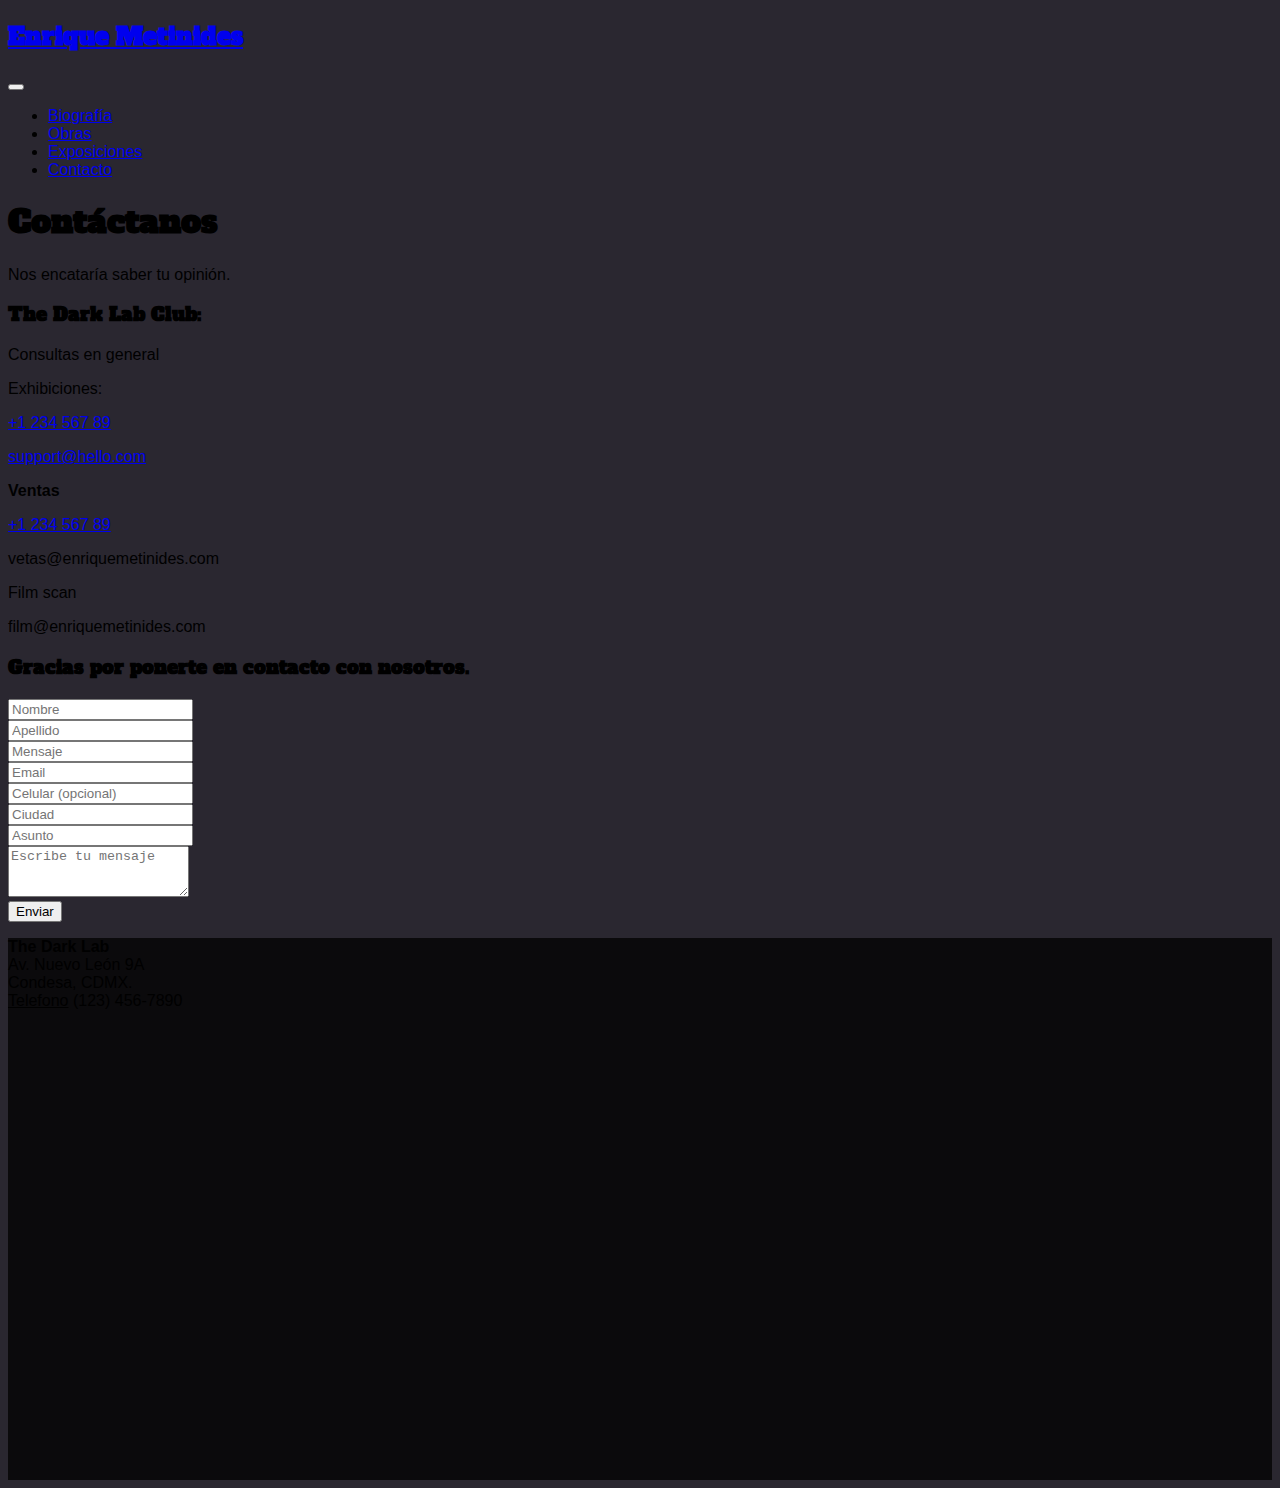
<file: Enrique Metinides/contacto.html>
<!doctype html>
<html lang="es">
  <head>
    <meta charset="utf-8">
    <meta name="viewport" content="width=device-width, initial-scale=1">
    <meta name="autor" content="Samantha Alvarado">
    <meta name="description" content="Enrique Metinides Fotografo">
    <meta name="keywords" content="Fotografo, nota roja, mexicano, metinides, enrique">
    <title>Enrique Metinides</title>
    <link href="https://cdn.jsdelivr.net/npm/bootstrap@5.3.0-alpha3/dist/css/bootstrap.min.css" rel="stylesheet" integrity="sha384-KK94CHFLLe+nY2dmCWGMq91rCGa5gtU4mk92HdvYe+M/SXH301p5ILy+dN9+nJOZ" crossorigin="anonymous">
 
    <link href="https://cdn.jsdelivr.net/npm/bootstrap@5.3.0-alpha3/dist/js/bootstrap.bundle.min.js" integrity="sha384-ENjdO4Dr2bkBIFxQpeoTz1HIcje39Wm4jDKdf19U8gI4ddQ3GYNS7NTKfAdVQSZe" crossorigin="anonymous">
    <link href="css/estilos.css" rel="stylesheet" type="text/css">
   
    <!--GOOGLE FONTS-->
   
    <link rel="preconnect" href="https://fonts.googleapis.com">
    <link rel="preconnect" href="https://fonts.gstatic.com" crossorigin>
    <link href="https://fonts.googleapis.com/css2?family=Alfa+Slab+One&display=swap" rel="stylesheet">

 </head>
  <body>
    <header>

        <nav class="navbar fixed-top navbar-expand-lg bg-body-tertiary">
            <div class="container-fluid">
             <h2> <a class="navbar-brand" href="index.html">Enrique Metinides</a> </h2>
              <button class="navbar-toggler" type="button" data-bs-toggle="collapse" data-bs-target="#navbarSupportedContent" aria-controls="navbarSupportedContent" aria-expanded="false" aria-label="Toggle navigation">
                <span class="navbar-toggler-icon"></span>
              </button>
              <div class="collapse navbar-collapse" id="navbarSupportedContent">
                <ul class="navbar-nav me-auto mb-2 mb-lg-0">
                  <li class="nav-item">
                    <a class="nav-link active" aria-current="page" href="biografia.html">Biografía</a>
                  </li>
                  <li class="nav-item">
                    <a class="nav-link" href="obras.html">Obras</a>
                  </li>
                  <li class="nav-item">
                    <a class="nav-link" href="exposiciones.html">Exposiciones</a>
                  </li>
            
                  <li class="nav-item">
                    <a class="nav-link active" aria-current="page" href="contacto.html">Contacto</a>
                  </li>
                    </a>  
              </div>
            </div>
          </nav>
        
        </header>



        <body>
          <div class="py-3">
            <div class="container">
              <div class="row">
                <div class="col-md-8 p-4 text-white">
                  <h1>Contáctanos</h1>
                  <p>Nos encataría saber tu opinión.</p>
                </div>
              </div>
              <div class="row">
                <div class="col-md-5 p-4 text-white">
                  <h3>The Dark Lab Club:</h3>
                  <p>Consultas en general</p>
                  <p class="lead mt-3">Exhibiciones:</p>
                  <p> <a href="obras.html">+1 234 567 89</a> </p>
                  <p> <a href="#">support@hello.com</a> </p>
                  <p class="lead mt-3"> <b>Ventas</b></p>
                  <p> <a href="contacto.html">+1 234 567 89</a> </p>
                  <p> <a href="contacto.html"></a>vetas@enriquemetinides.com</p>
                  <p class="lead mt-3">Film scan</p>
                  <p>film@enriquemetinides.com<br></p>
                </div>
                <div class="col-md-7 p-4 text-white">
                  <h3 class="mb-3">Gracias por ponerte en contacto con nosotros.</h3>
                  <form>
                    <div class="form-row">
                      <div class="form-group col-md-6"> <input type="text" class="form-control" id="form36" placeholder="Nombre"> </div>
                      <div class="form-group col-md-6"> <input type="text" class="form-control" id="form37" placeholder="Apellido"> </div>
                    </div>
                    <div class="form-group"> <input type="text" class="form-control" id="form38" placeholder="Mensaje"> </div>
                    <div class="form-group"> <input type="email" class="form-control" id="form39" placeholder="Email"> </div>
                    <div class="form-row">
                      <div class="form-group col-md-6"> <input type="Numero" class="form-control" id="form40" placeholder="Celular (opcional)"> </div>
                      <div class="form-group col-md-6"> <input type="text" class="form-control" id="form41" placeholder="Ciudad"> </div>
                    </div>
                    <div class="form-group"> <input type="text" class="form-control" id="form42" placeholder="Asunto"> </div>
                    <div class="form-group"> <textarea class="form-control" id="form43" rows="3" placeholder="Escribe tu mensaje"></textarea> </div> <button type="submit" class="btn btn-primary">Enviar</button>
                  </form>
                </div>
              </div>
            </div>
          </div>
          <div class="py-5 text-white" style="background-image: linear-gradient(to bottom, rgba(0, 0, 0, .75), rgba(0, 0, 0, .75)), url(https://static.pingendo.com/cover-bubble-dark.svg);  background-position: center center, center center;  background-size: cover, cover;  background-repeat: repeat, repeat;">
            <div class="container">
              <div class="row">
                <div class="col-md-6 text-center align-self-center p-4">
                  <p class="mb-5"><strong>The Dark Lab</strong><br>Av. Nuevo León 9A<br>Condesa, CDMX.&nbsp;<br><u >Telefono</u> (123) 456-7890 </p>
                  <div class="row">
                    <div class="col-md-12 d-flex align-items-center justify-content-around"> <a href="#">
                        <i class="d-block fa fa-facebook-official text-light fa-lg mx-2"></i>
                      </a> <a href="#">
                        <i class="d-block fa fa-instagram text-light fa-lg mx-2"></i>
                      </a> <a href="#">
                        <i class="d-block fa fa-google-plus-official text-light fa-lg mx-2"></i>
                      </a> <a href="#">
                        <i class="d-block fa fa-pinterest-p text-light fa-lg mx-2"></i>
                      </a> <a href="#">
                        <i class="d-block fa fa-reddit text-light fa-lg mx-2"></i>
                      </a> <a href="#">
                        <i class="d-block fa fa-twitter text-light fa-lg ml-2"></i>
                      </a> </div>
                  </div>
                </div>
                <div class="col-md-6 p-0">  <iframe src="https://www.google.com/maps/embed?pb=!1m18!1m12!1m3!1d15051.729211688664!2d-99.18636239710713!3d19.415330748567825!2m3!1f0!2f0!3f0!3m2!1i1024!2i768!4f13.1!3m3!1m2!1s0x85d1ff4489e635e3%3A0xed1c076e8bc9b8e7!2sColonia%20Condesa%2C%2006140%20Ciudad%20de%20M%C3%A9xico%2C%20CDMX!5e0!3m2!1ses-419!2smx!4v1684256558391!5m2!1ses-419!2smx" width="600" height="450" style="border:0;" allowfullscreen="" loading="lazy" referrerpolicy="no-referrer-when-downgrade"></iframe></div>
              </div>
            </div>
          </div>
          <script src="https://code.jquery.com/jquery-3.3.1.slim.min.js" integrity="sha384-q8i/X+965DzO0rT7abK41JStQIAqVgRVzpbzo5smXKp4YfRvH+8abtTE1Pi6jizo" crossorigin="anonymous"></script>
          <script src="https://cdnjs.cloudflare.com/ajax/libs/popper.js/1.14.6/umd/popper.min.js" integrity="sha384-wHAiFfRlMFy6i5SRaxvfOCifBUQy1xHdJ/yoi7FRNXMRBu5WHdZYu1hA6ZOblgut" crossorigin="anonymous"></script>
          <script src="https://stackpath.bootstrapcdn.com/bootstrap/4.3.1/js/bootstrap.min.js" integrity="sha384-JjSmVgyd0p3pXB1rRibZUAYoIIy6OrQ6VrjIEaFf/nJGzIxFDsf4x0xIM+B07jRM" crossorigin="anonymous"></script>
        </body>
        
        </html>
</file>
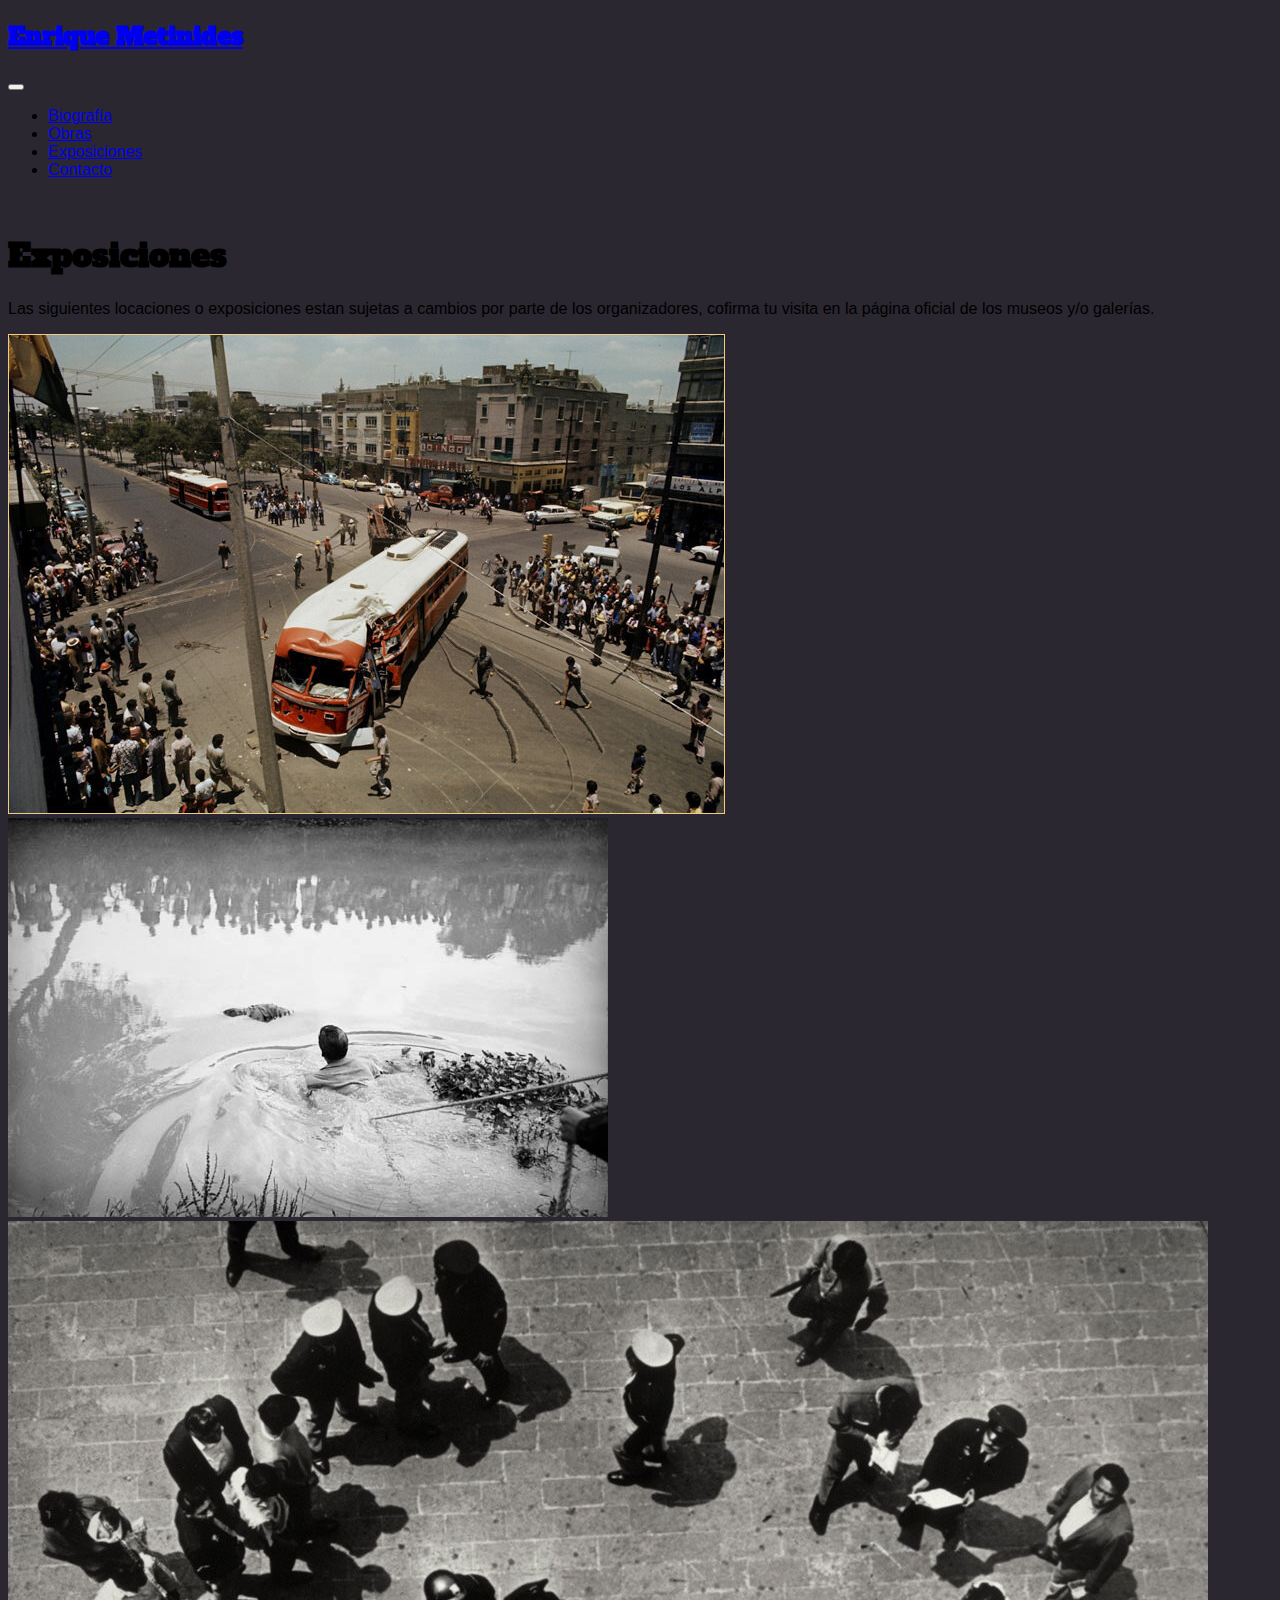
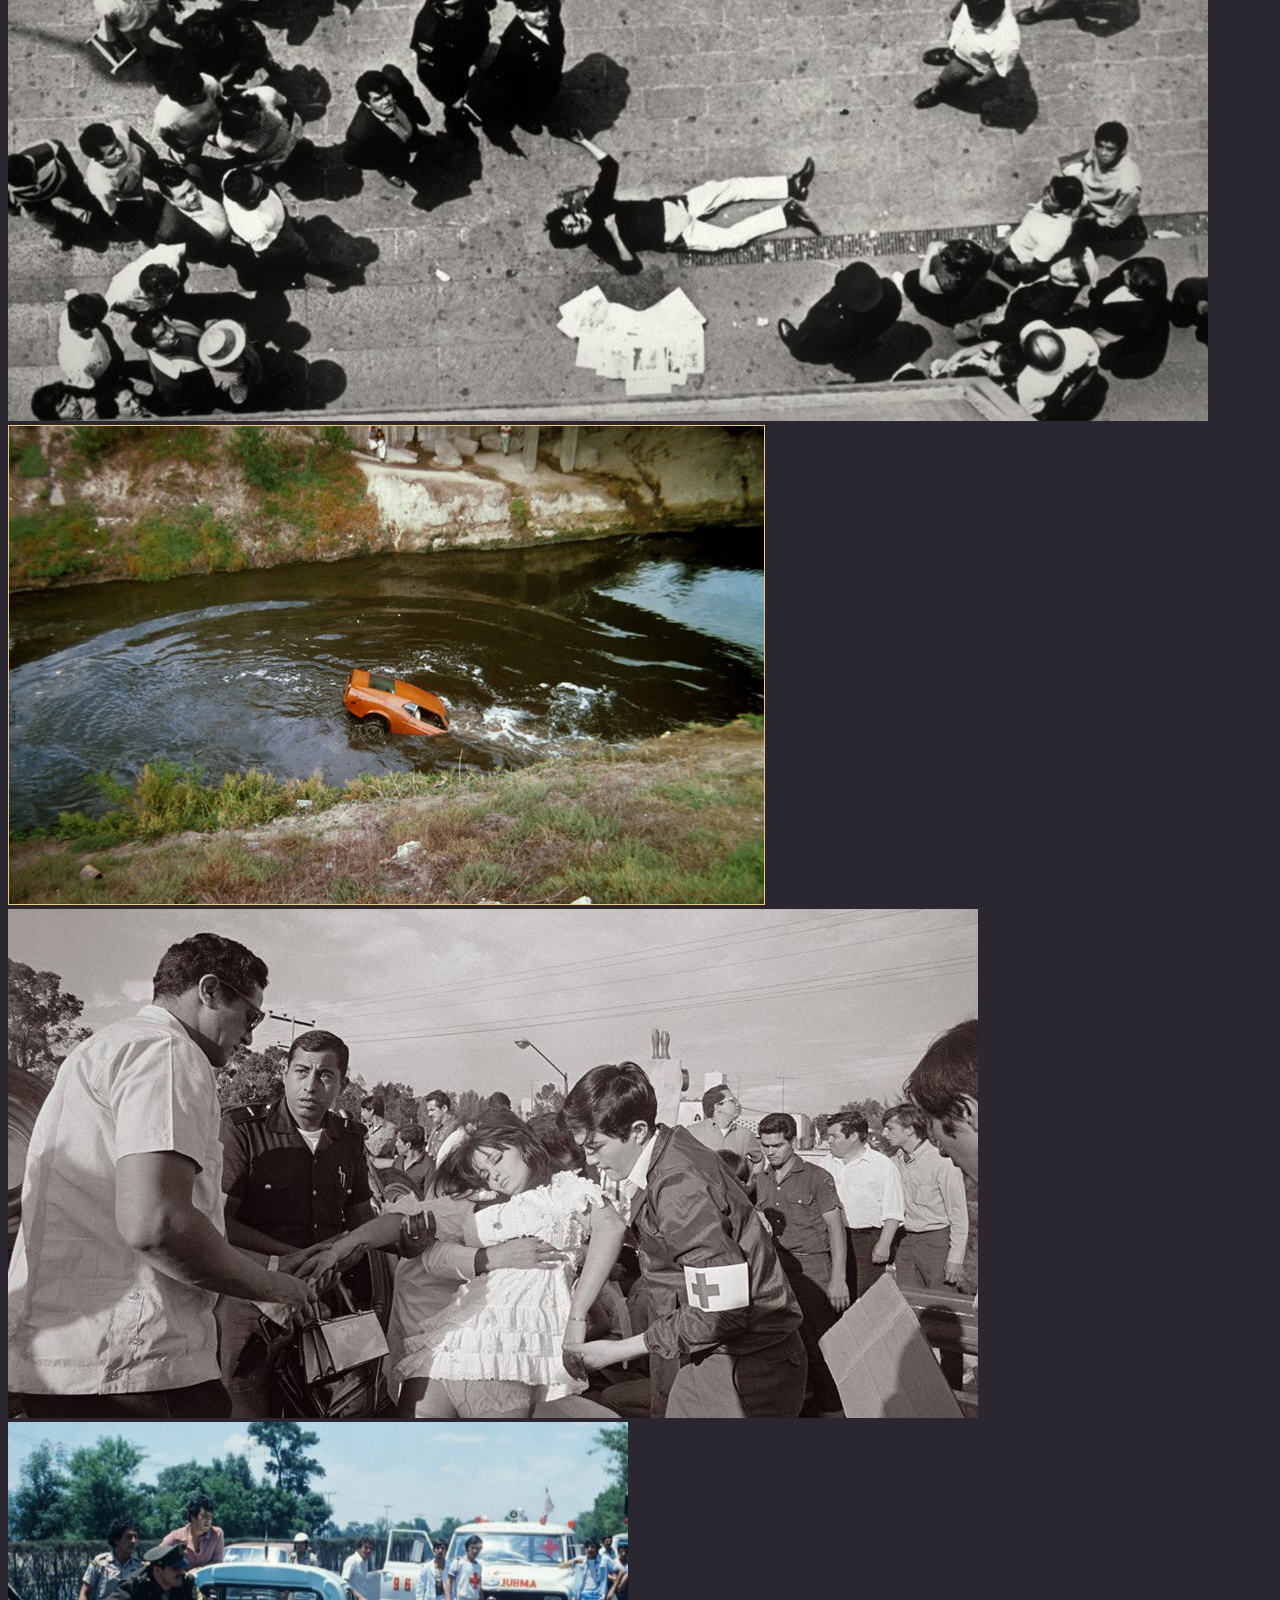
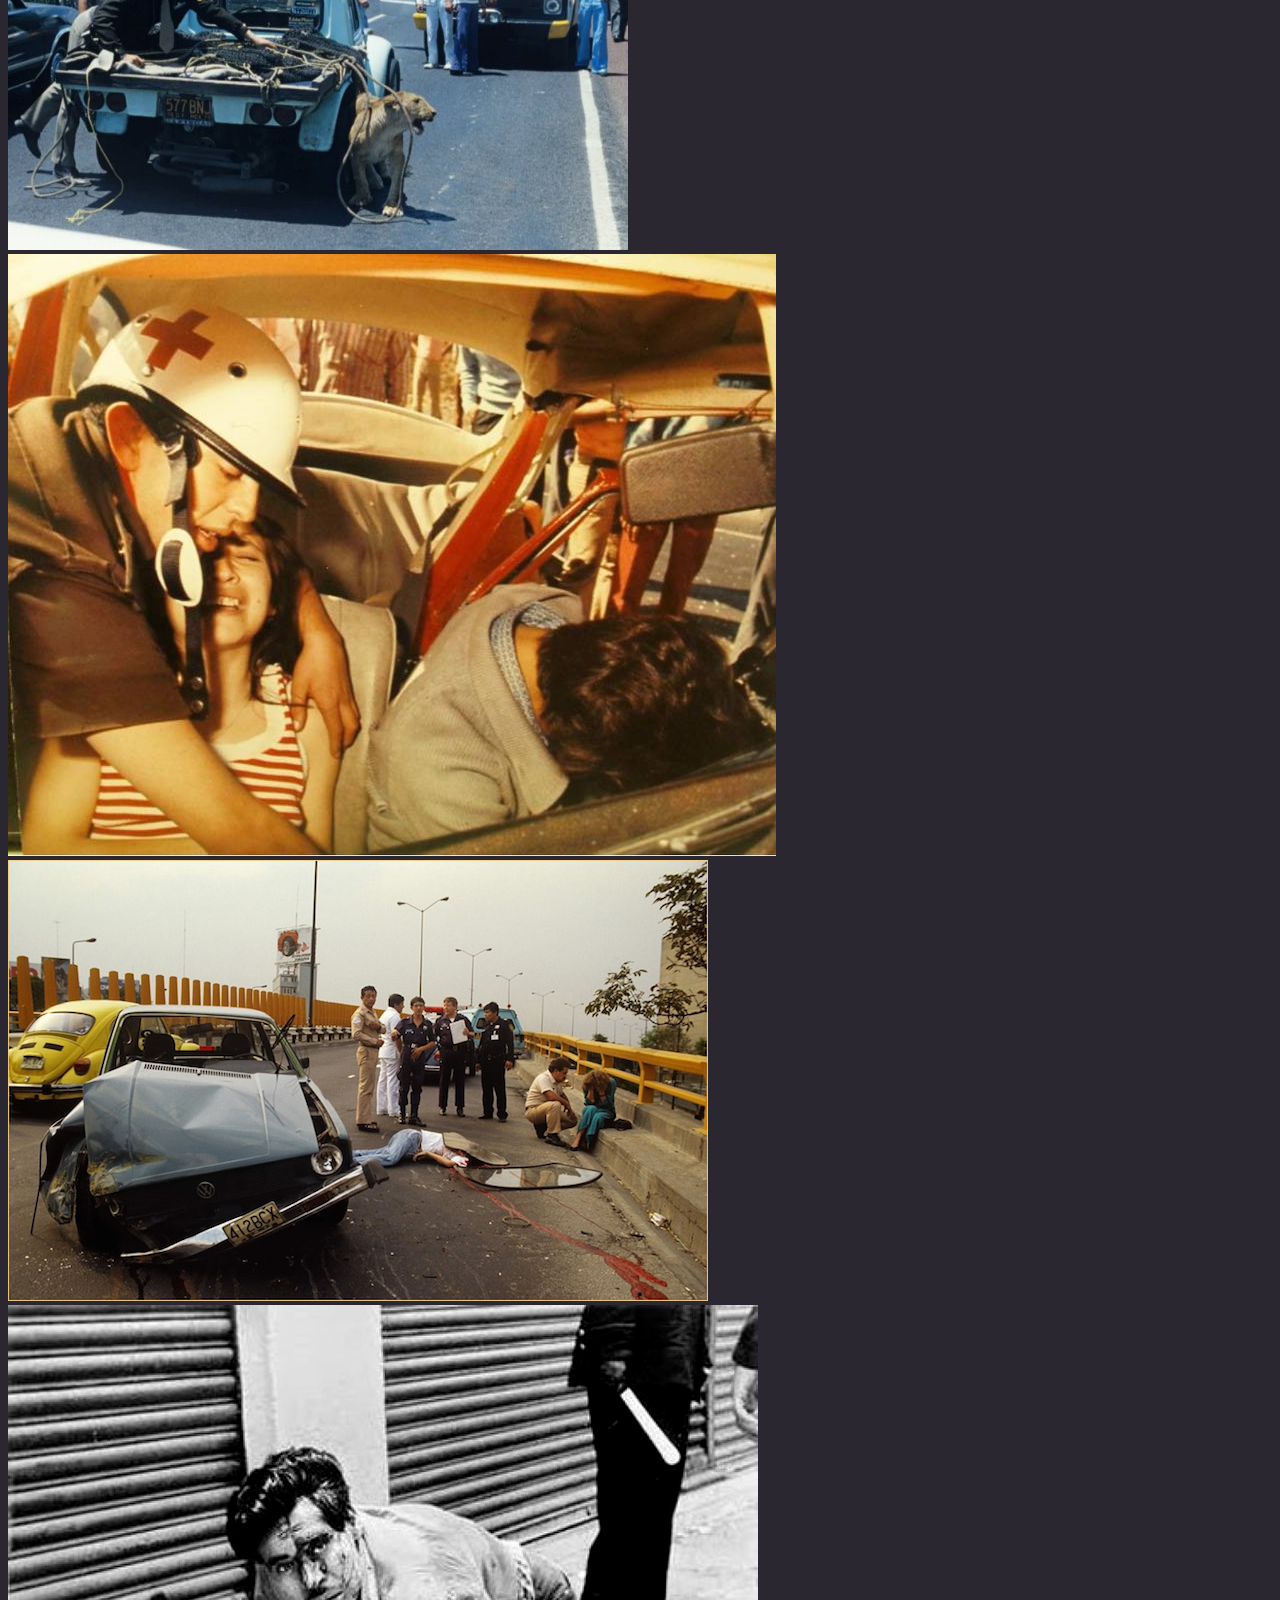
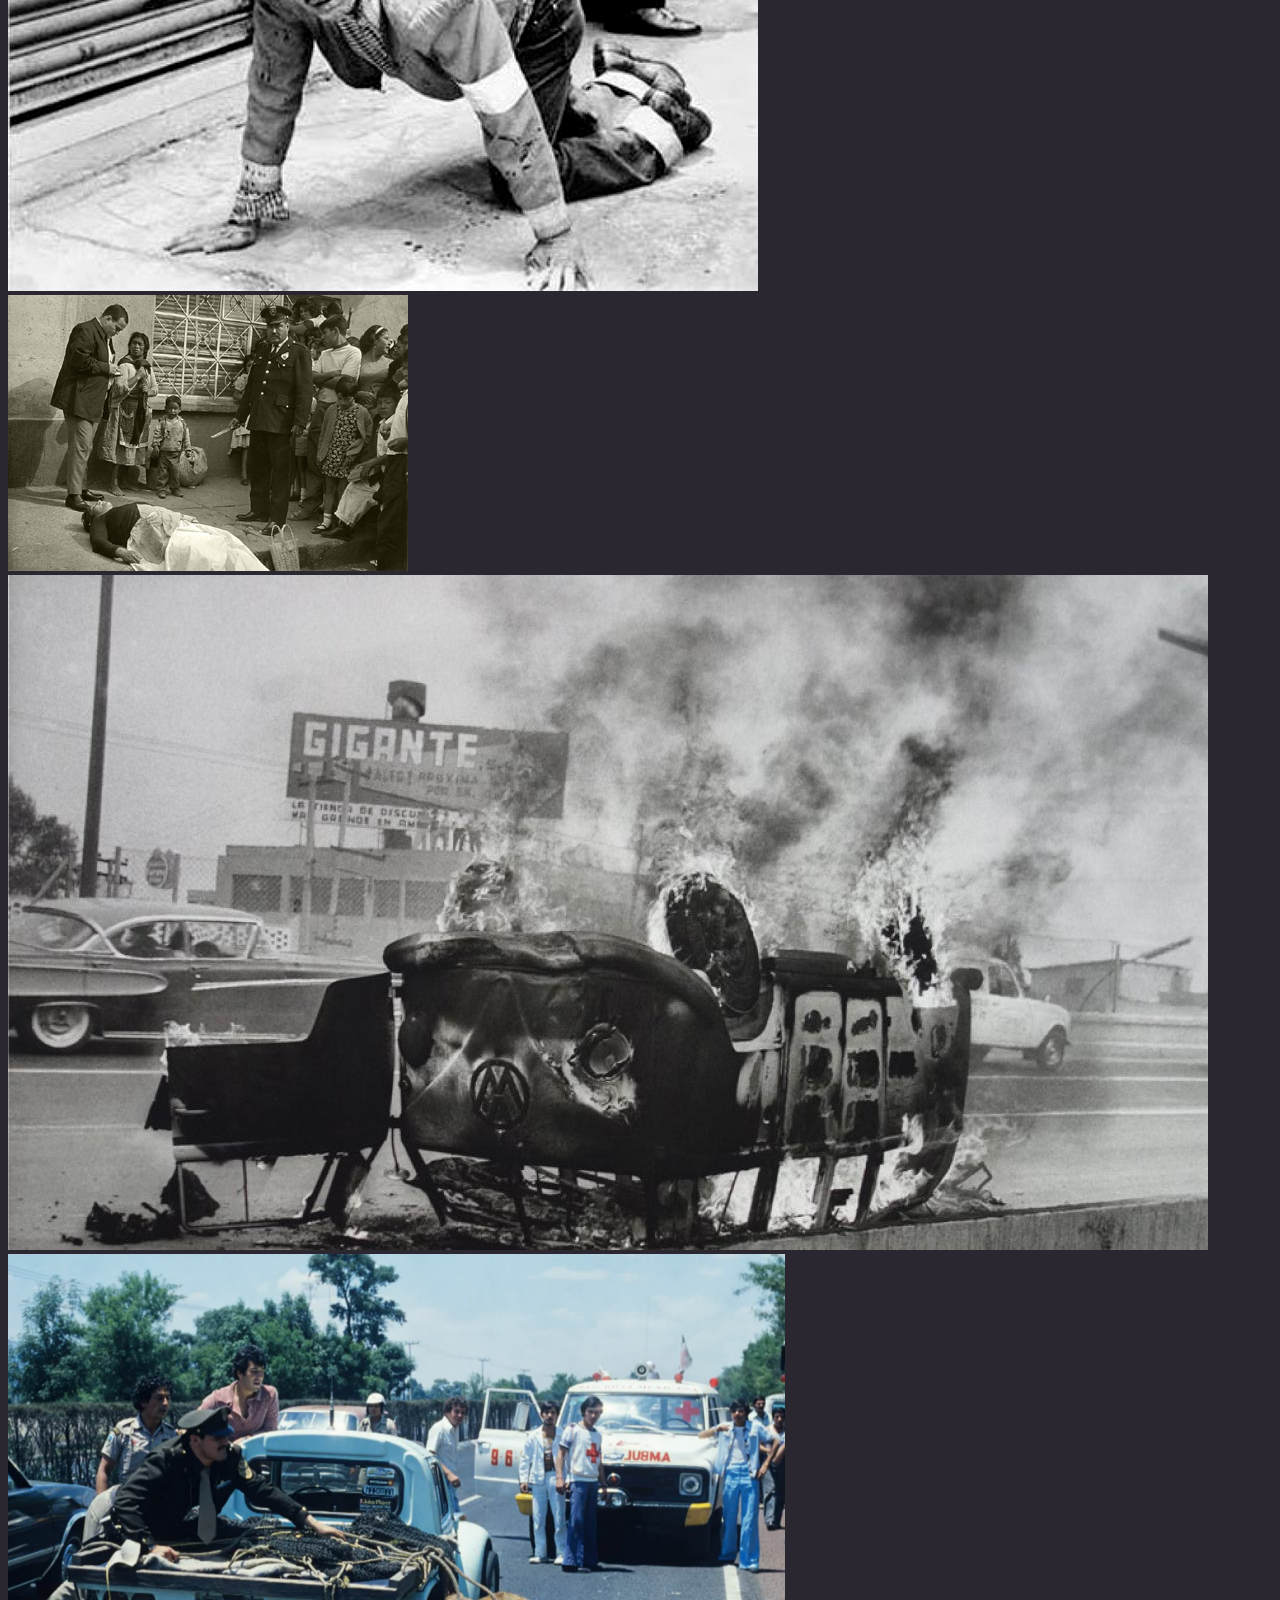
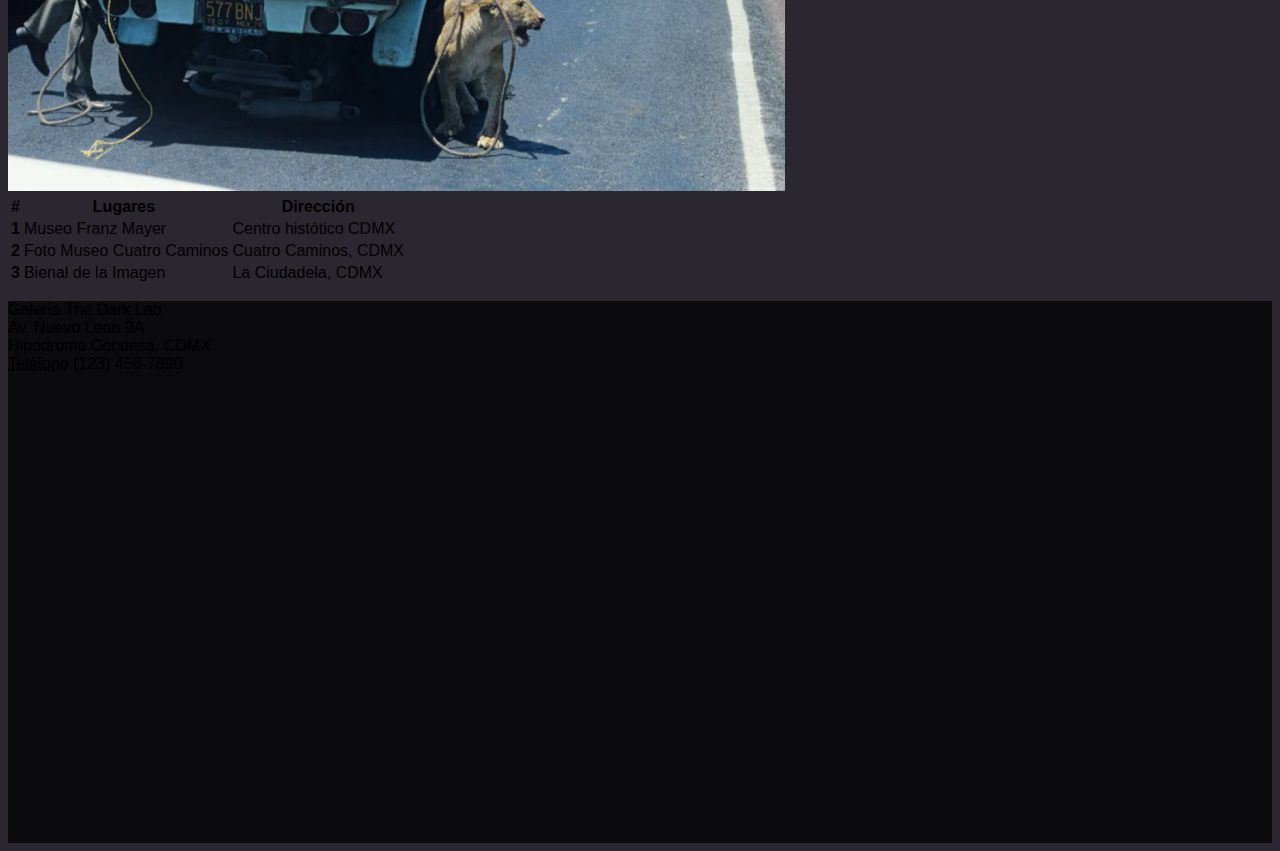
<file: Enrique Metinides/exposiciones.html>
<!doctype html>
<html lang="es">
  <head>
    <meta charset="utf-8">
    <meta name="viewport" content="width=device-width, initial-scale=1">
    <meta name="autor" content="Samantha Alvarado">
    <meta name="description" content="Enrique Metinides Fotografo">
    <meta name="keywords" content="Fotografo, nota roja, mexicano, metinides, enrique">
    <title>Enrique Metinides</title>
    <link href="https://cdn.jsdelivr.net/npm/bootstrap@5.3.0-alpha3/dist/css/bootstrap.min.css" rel="stylesheet" integrity="sha384-KK94CHFLLe+nY2dmCWGMq91rCGa5gtU4mk92HdvYe+M/SXH301p5ILy+dN9+nJOZ" crossorigin="anonymous">
 
    <link href="https://cdn.jsdelivr.net/npm/bootstrap@5.3.0-alpha3/dist/js/bootstrap.bundle.min.js" integrity="sha384-ENjdO4Dr2bkBIFxQpeoTz1HIcje39Wm4jDKdf19U8gI4ddQ3GYNS7NTKfAdVQSZe" crossorigin="anonymous">
    <link href="css/estilos.css" rel="stylesheet" type="text/css">
   
    <!--GOOGLE FONTS-->
   
    <link rel="preconnect" href="https://fonts.googleapis.com">
    <link rel="preconnect" href="https://fonts.gstatic.com" crossorigin>
    <link href="https://fonts.googleapis.com/css2?family=Alfa+Slab+One&display=swap" rel="stylesheet">

 </head>
  <body>
    <header>

        <nav class="navbar fixed-top navbar-expand-lg bg-body-tertiary">
            <div class="container-fluid">
             <h2> <a class="navbar-brand" href="index.html">Enrique Metinides</a> </h2>
              <button class="navbar-toggler" type="button" data-bs-toggle="collapse" data-bs-target="#navbarSupportedContent" aria-controls="navbarSupportedContent" aria-expanded="false" aria-label="Toggle navigation">
                <span class="navbar-toggler-icon"></span>
              </button>
              <div class="collapse navbar-collapse" id="navbarSupportedContent">
                <ul class="navbar-nav me-auto mb-2 mb-lg-0">
                  <li class="nav-item">
                    <a class="nav-link active" aria-current="page" href="biografia.html">Biografía</a>
                  </li>
                  <li class="nav-item">
                    <a class="nav-link" href="obras.html">Obras</a>
                  </li>
                  <li class="nav-item">
                    <a class="nav-link" href="exposiciones.html">Exposiciones</a>
                  </li>
            
                  <li class="nav-item">
                    <a class="nav-link active" aria-current="page" href="contacto.html">Contacto</a>
                  </li>
                    </a>  
              </div>
            </div>
          </nav>
        
        </header>



<!--TERMINA MI NAVBAR-->


<body>
  <br><div class="py-5">
    <div class="container">
      <div class="row">
        <div class="text-center text-white mx-auto col-md-8">
          <h1 class="mb-3">Exposiciones</h1>
          <p class="lead" style="">Las siguientes locaciones o exposiciones estan sujetas a cambios por parte de los organizadores, cofirma tu visita en la página oficial de los museos y/o galerías.</p>
        </div>
      </div>
      <div class="row">
        <div class="col-lg-3 col-md-6 p-3"> <img class="img-fluid d-block" src="img/exp1.jpg"> </div>
        <div class="col-lg-3 col-md-6 p-3"> <img class="img-fluid d-block" src="img/exp2.jpg"> </div>
        <div class="col-lg-3 col-md-6 p-3"> <img class="img-fluid d-block" src="img/exp3.jpg"> </div>
        <div class="col-lg-3 col-md-6 p-3"> <img class="img-fluid d-block" src="img/exp4.jpeg"> </div>
        <div class="col-lg-3 col-md-6 p-3"> <img class="img-fluid d-block" src="img/exp5.jpg"> </div>
        <div class="col-lg-3 col-md-6 p-3"> <img class="img-fluid d-block" src="img/exp6.jpeg"> </div>
        <div class="col-lg-3 col-md-6 p-3"> <img class="img-fluid d-block" src="img/exp7.jpeg"> </div>
        <div class="col-lg-3 col-md-6 p-3"> <img class="img-fluid d-block" src="img/exp8.jpg"> </div>
        <div class="col-lg-3 col-md-6 p-3"> <img class="img-fluid d-block" src="img/exp9.jpg"> </div>
        <div class="col-lg-3 col-md-6 p-3"> <img class="img-fluid d-block" src="img/exp10.jpg"> </div>
        <div class="col-lg-3 col-md-6 p-3"> <img class="img-fluid d-block" src="img/exp11.jpg"> </div>
        <div class="col-lg-3 col-md-6 p-3"> <img class="img-fluid d-block" src="img/exp12.png"> </div>
      </div>
    </div>
  </div>
  <div class="py-5">
    <div class="container">
      <div class="row">
        <div class="col-md-12">
          <div class="table-responsive">
            <table class="table table-striped table-dark">
              <thead>
                <tr>
                  <th scope="col">#</th>
                  <th scope="col">Lugares&nbsp;</th>
                  <th scope="col">Dirección</th>
                </tr>
              </thead>
              <tbody>
                <tr>
                  <th scope="row">1</th>
                  <td>Museo Franz Mayer</td>
                  <td>Centro histótico CDMX</td>
                </tr>
                <tr>
                  <th scope="row">2</th>
                  <td>Foto Museo Cuatro Caminos</td>
                  <td>Cuatro Caminos, CDMX</td>
                </tr>
                <tr>
                  <th scope="row">3</th>
                  <td>Bienal de la Imagen</td>
                  <td>La Ciudadela, CDMX</td>
                </tr>
              </tbody>
            </table>
          </div>
        </div>
      </div>
    </div>
  </div>
  <div class="py-5 text-white" style="background-image: linear-gradient(to bottom, rgba(0, 0, 0, .75), rgba(0, 0, 0, .75)), url(https://static.pingendo.com/cover-bubble-dark.svg);  background-position: center center, center center;  background-size: cover, cover;  background-repeat: repeat, repeat;">
    <div class="container">
      <div class="row">
        <div class="col-md-6 text-center align-self-center p-4">
          <p class="mb-5" >Galería The Dark Lab<br>Av. Nuevo Leon 9A <br>Hipodromo Condesa, CDMX <br> <abbr title="Telefono">Teléfono</abbr> (123) 456-7890 </p>
          <div class="row">
            <div class="col-md-12 d-flex align-items-center justify-content-around"> <a href="#">
                <i class="d-block fa fa-facebook-official text-light fa-lg mx-2"></i>
              </a> <a href="#">
                <i class="d-block fa fa-instagram text-light fa-lg mx-2"></i>
              </a> <a href="#">
                <i class="d-block fa fa-google-plus-official text-light fa-lg mx-2"></i>
              </a> <a href="#">
                <i class="d-block fa fa-pinterest-p text-light fa-lg mx-2"></i>
              </a> <a href="#">
                <i class="d-block fa fa-reddit text-light fa-lg mx-2"></i>
              </a> <a href="#">
                <i class="d-block fa fa-twitter text-light fa-lg ml-2"></i>
              </a> </div>
          </div>
        </div>
        <div class="col-md-6 p-0"> <iframe src="https://www.google.com/maps/embed?pb=!1m18!1m12!1m3!1d7525.865529373558!2d-99.1760841!3d19.4153108!2m3!1f0!2f0!3f0!3m2!1i1024!2i768!4f13.1!3m3!1m2!1s0x85d1ff4489e635e3%3A0xed1c076e8bc9b8e7!2sColonia%20Condesa%2C%2006140%20Ciudad%20de%20M%C3%A9xico%2C%20CDMX!5e0!3m2!1ses-419!2smx!4v1684259155756!5m2!1ses-419!2smx" width="600" height="450" style="border:0;" allowfullscreen="" loading="lazy" referrerpolicy="no-referrer-when-downgrade"></iframe></div>
      </div>
    </div>
  </div>
  <script src="https://code.jquery.com/jquery-3.3.1.slim.min.js" integrity="sha384-q8i/X+965DzO0rT7abK41JStQIAqVgRVzpbzo5smXKp4YfRvH+8abtTE1Pi6jizo" crossorigin="anonymous" style=""></script>
  <script src="https://cdnjs.cloudflare.com/ajax/libs/popper.js/1.14.6/umd/popper.min.js" integrity="sha384-wHAiFfRlMFy6i5SRaxvfOCifBUQy1xHdJ/yoi7FRNXMRBu5WHdZYu1hA6ZOblgut" crossorigin="anonymous" style=""></script>
  <script src="https://stackpath.bootstrapcdn.com/bootstrap/4.3.1/js/bootstrap.min.js" integrity="sha384-JjSmVgyd0p3pXB1rRibZUAYoIIy6OrQ6VrjIEaFf/nJGzIxFDsf4x0xIM+B07jRM" crossorigin="anonymous" style=""></script>
</body>

</html>
</file>
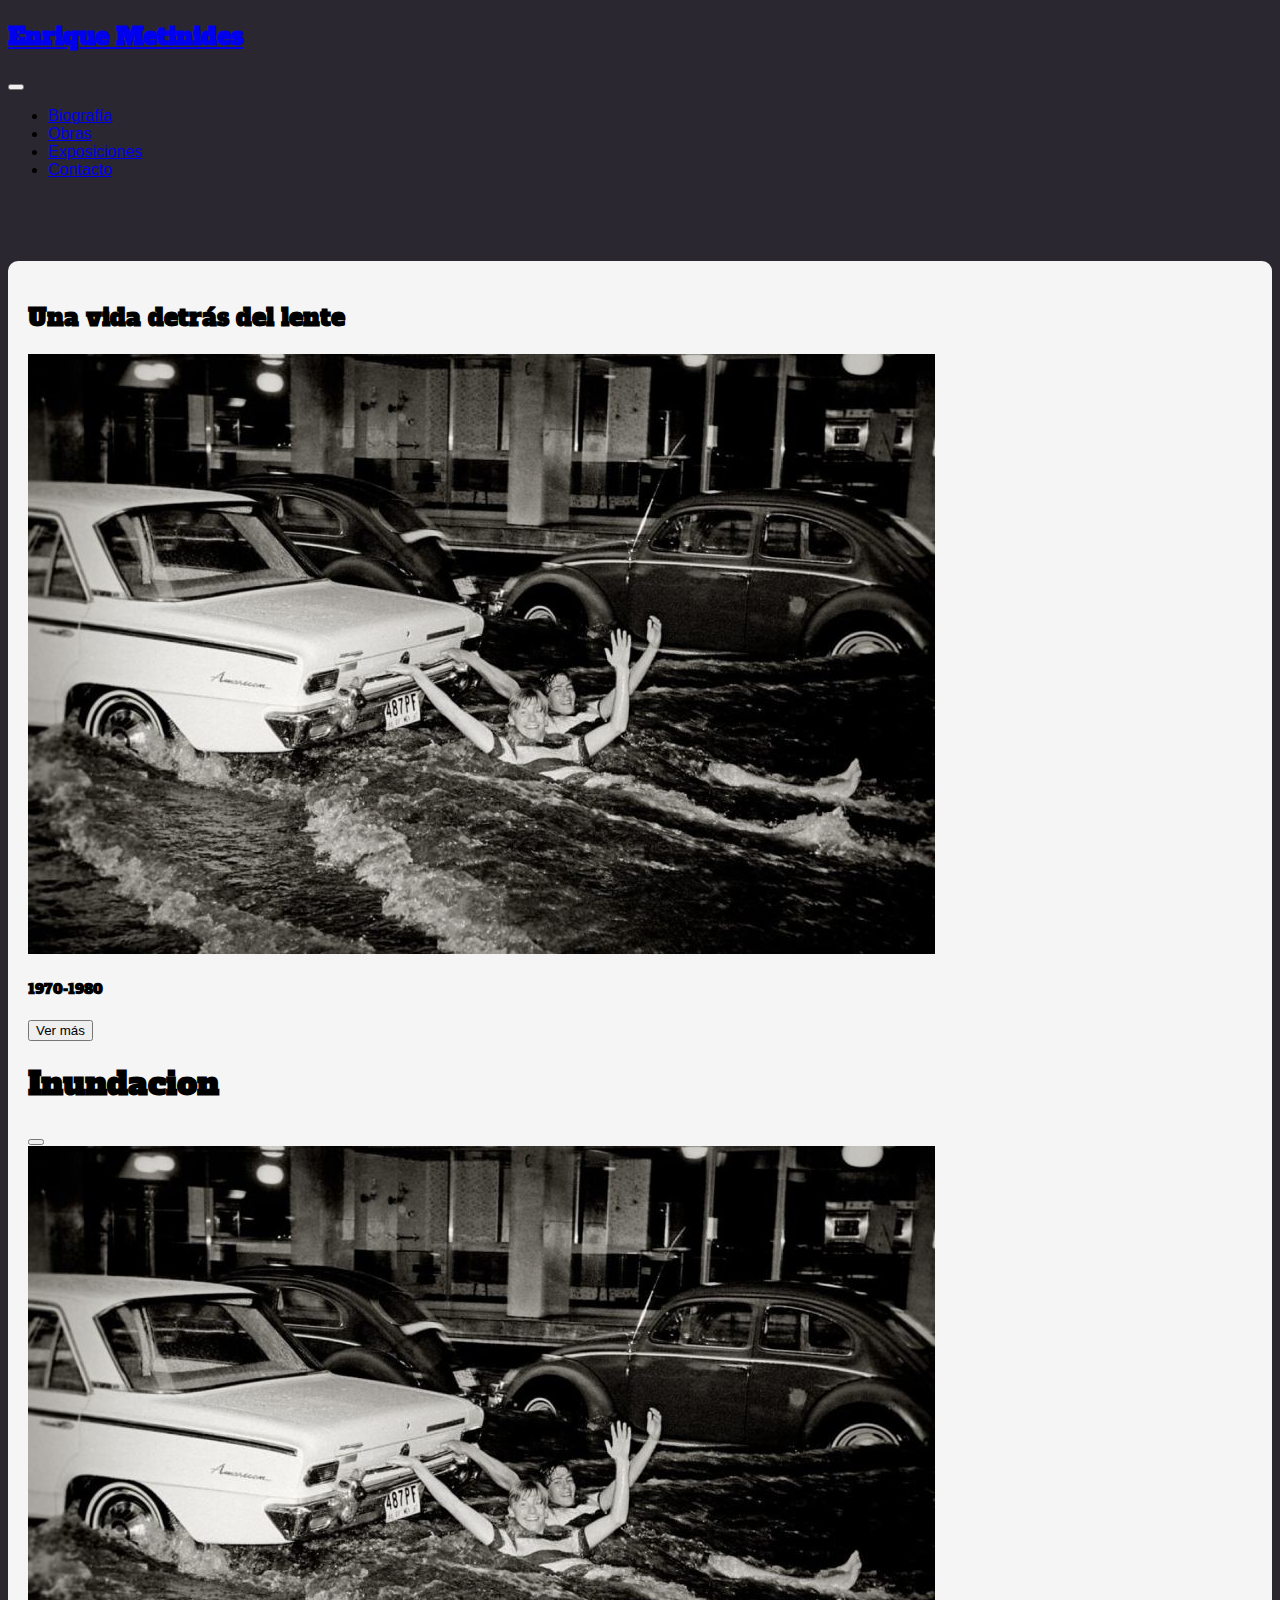
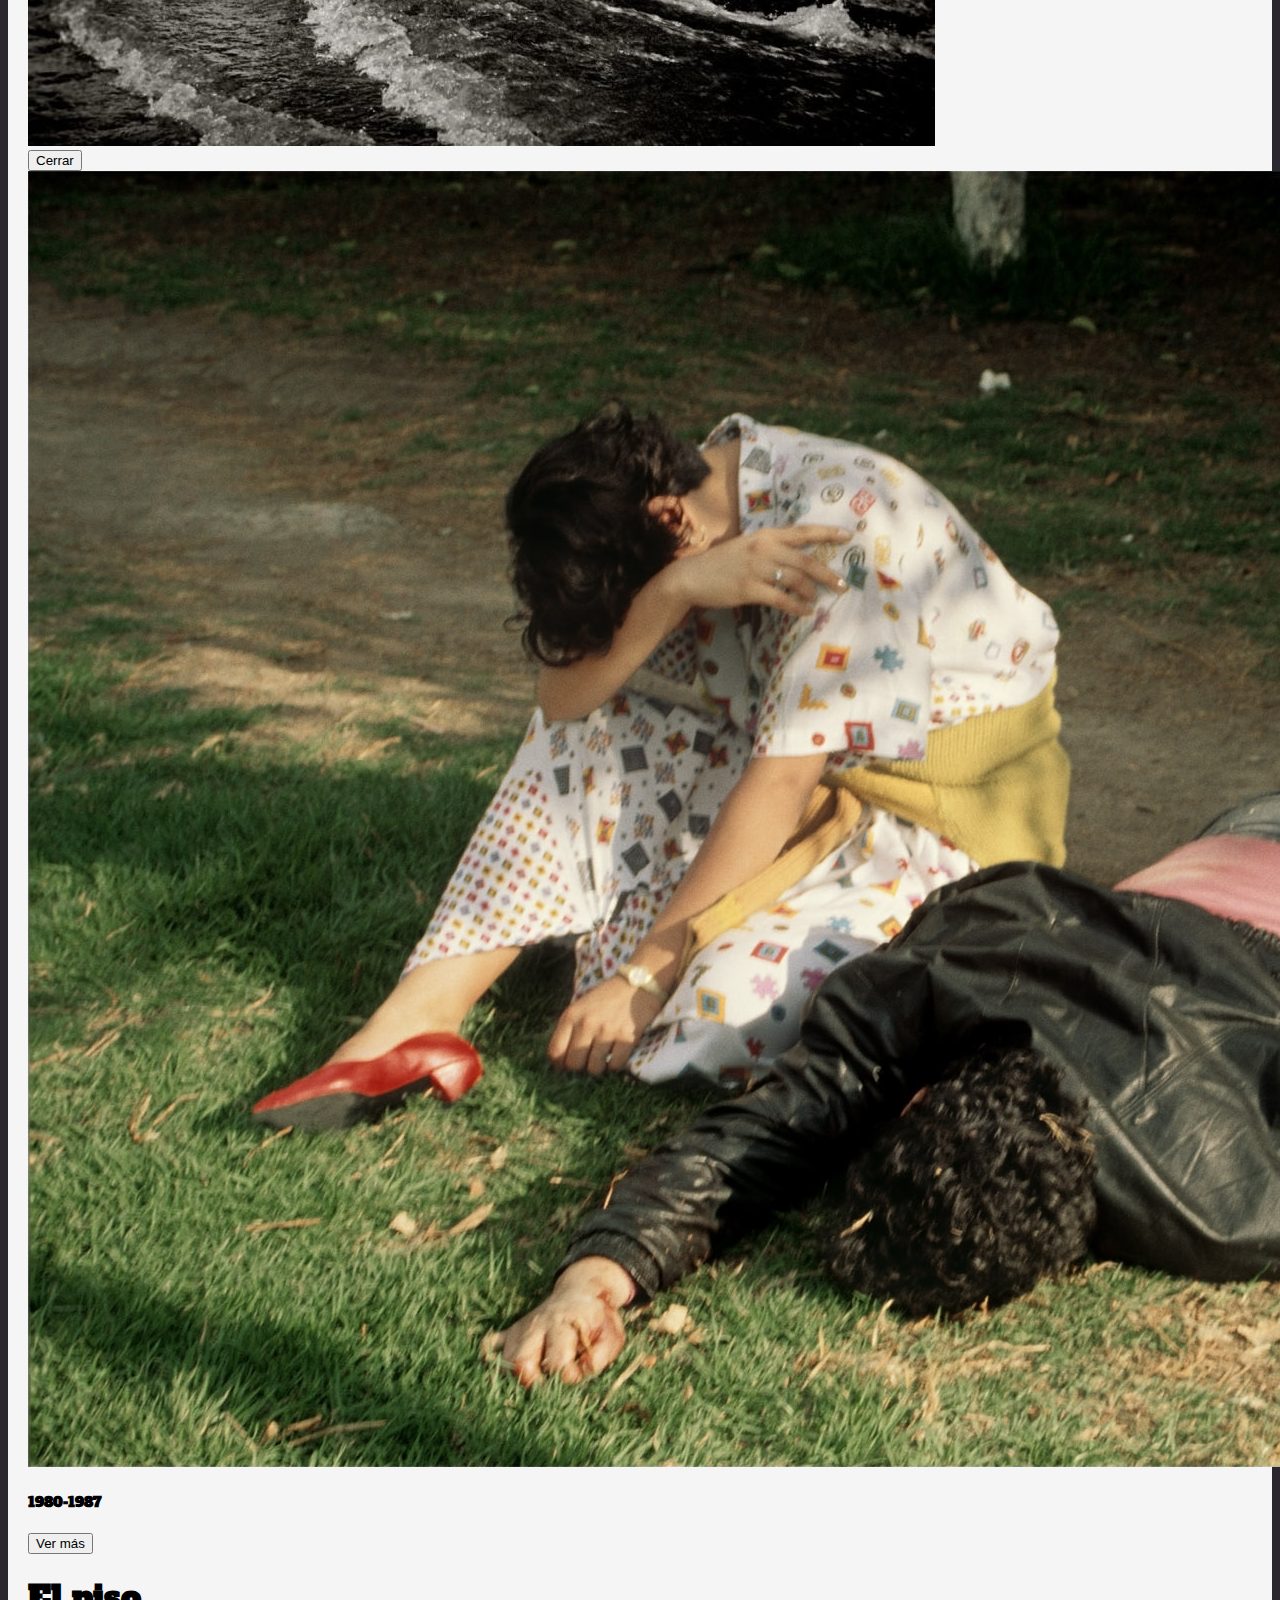
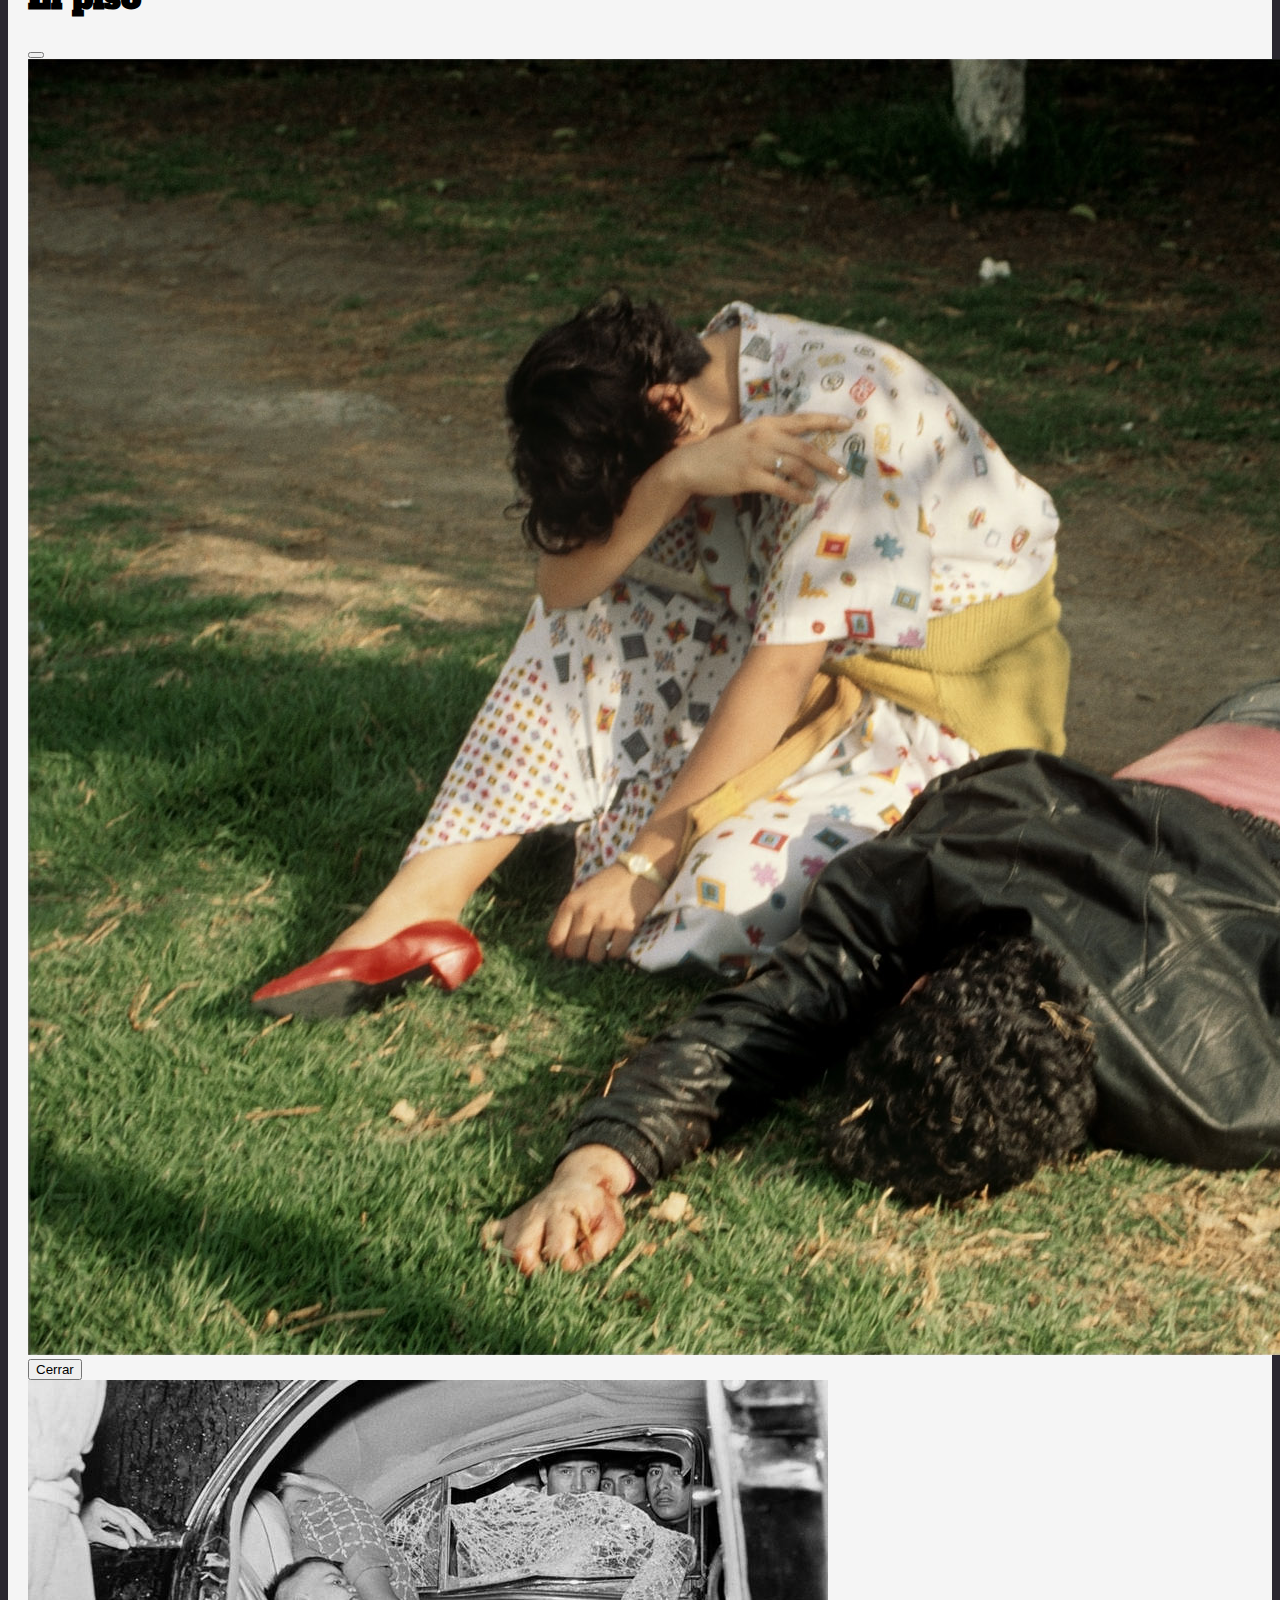
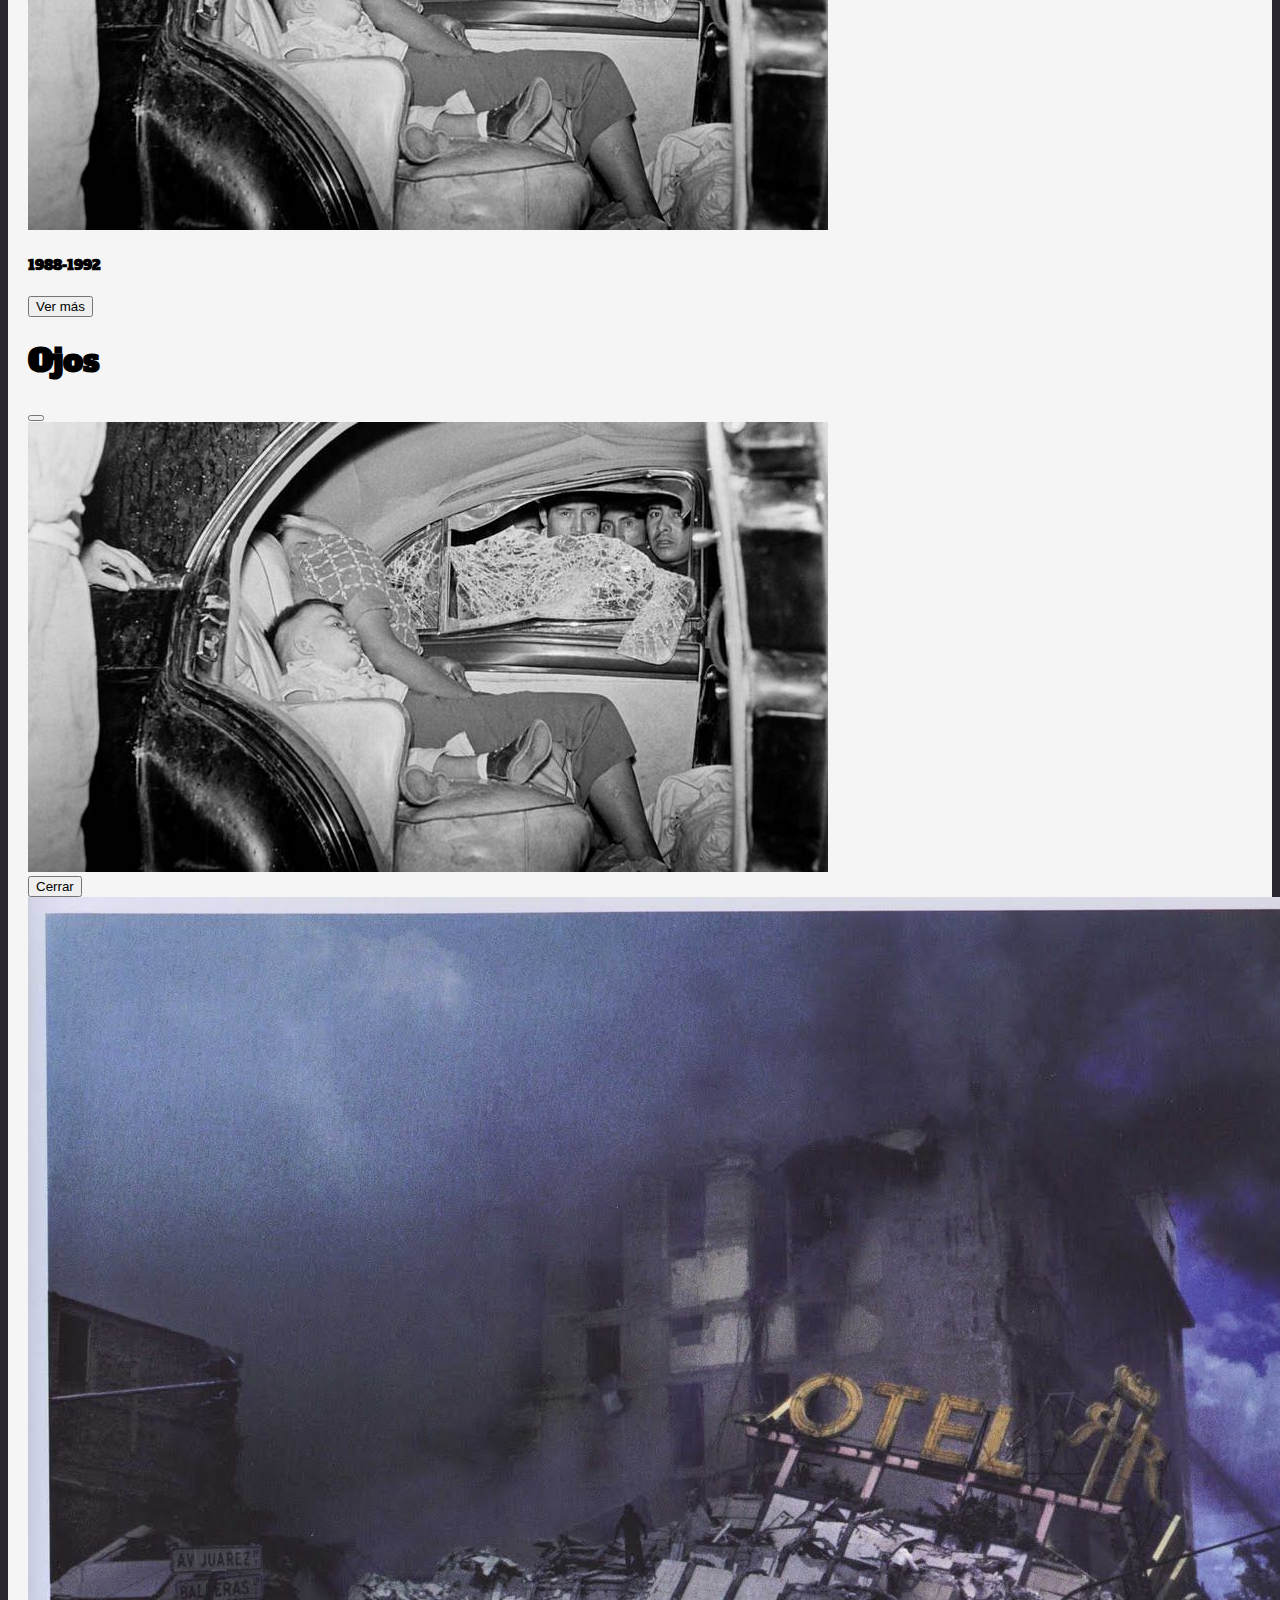
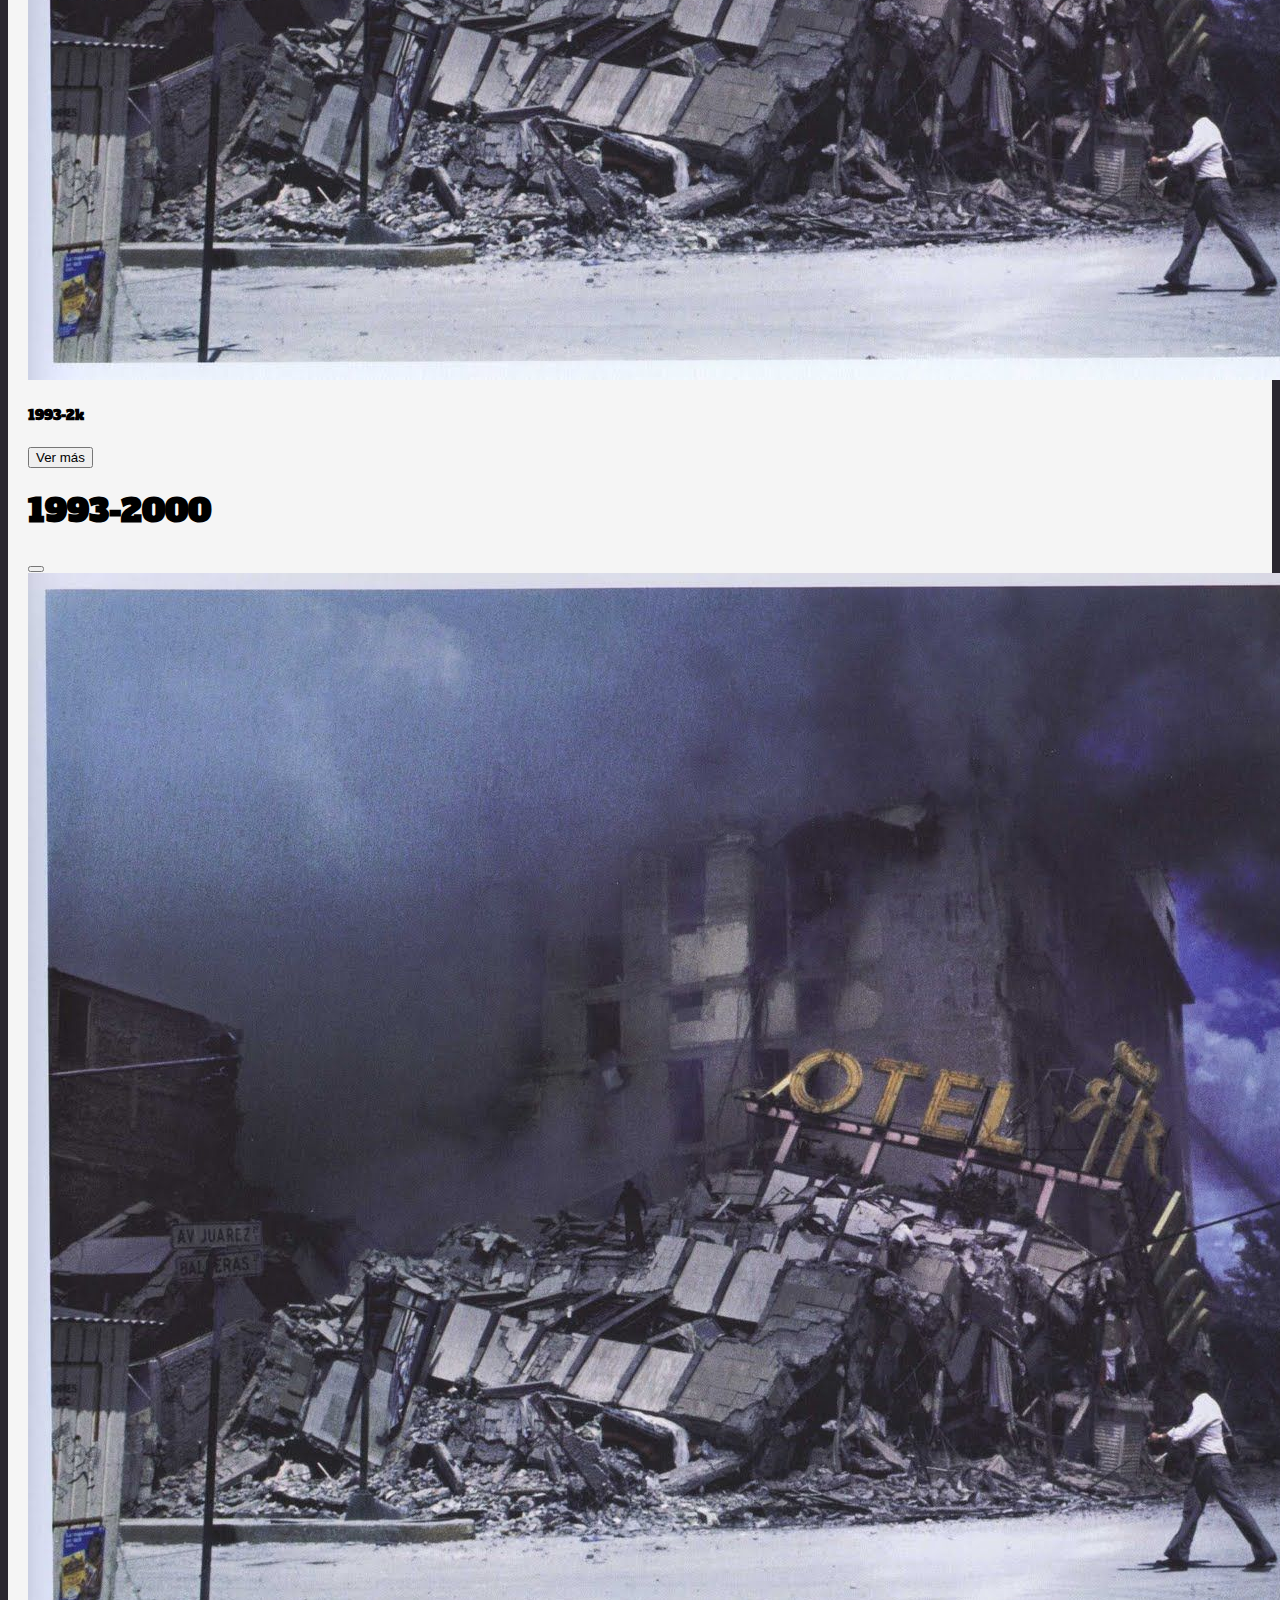
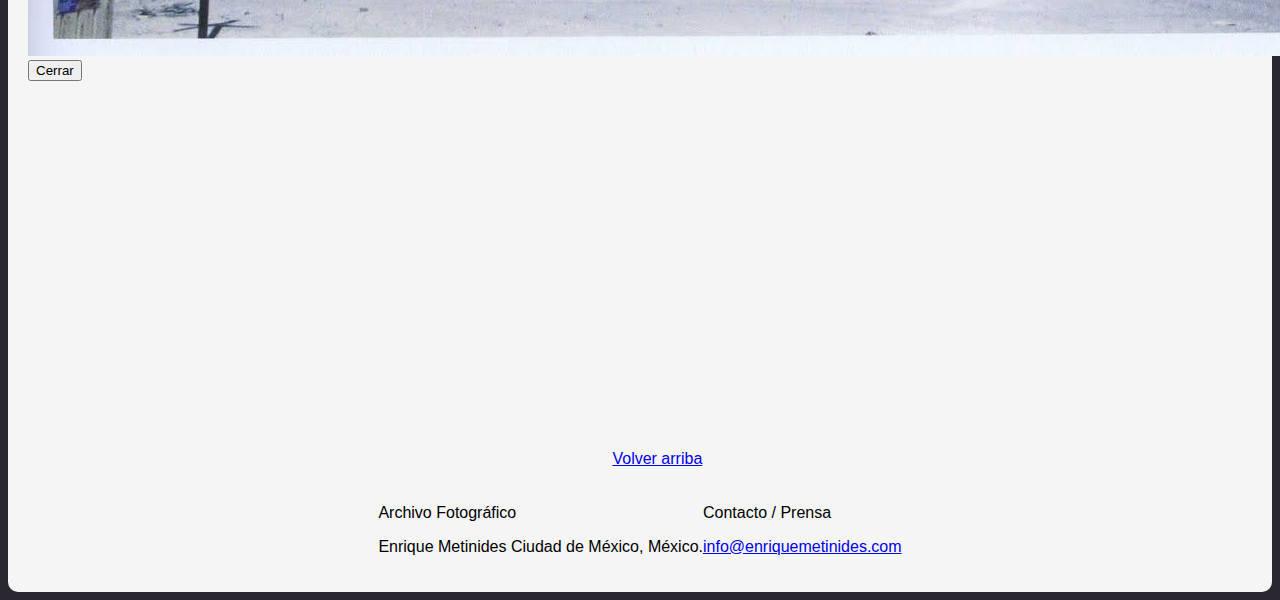
<file: Enrique Metinides/obras.html>
<!doctype html>
<html lang="es">
  <head>
    <meta charset="utf-8">
    <meta name="viewport" content="width=device-width, initial-scale=1">
    <meta name="autor" content="Samantha Alvarado">
    <meta name="description" content="Enrique Metinides Fotografo">
    <meta name="keywords" content="Fotografo, nota roja, mexicano, metinides, enrique">
    <title>Enrique Metinides</title>
    <link href="https://cdn.jsdelivr.net/npm/bootstrap@5.3.0-alpha3/dist/css/bootstrap.min.css" rel="stylesheet" integrity="sha384-KK94CHFLLe+nY2dmCWGMq91rCGa5gtU4mk92HdvYe+M/SXH301p5ILy+dN9+nJOZ" crossorigin="anonymous">
 
    <link href="https://cdn.jsdelivr.net/npm/bootstrap@5.3.0-alpha3/dist/js/bootstrap.bundle.min.js" integrity="sha384-ENjdO4Dr2bkBIFxQpeoTz1HIcje39Wm4jDKdf19U8gI4ddQ3GYNS7NTKfAdVQSZe" crossorigin="anonymous">
    <link href="css/estilos.css" rel="stylesheet" type="text/css">
   
    <!--GOOGLE FONTS-->
   
    <link rel="preconnect" href="https://fonts.googleapis.com">
    <link rel="preconnect" href="https://fonts.gstatic.com" crossorigin>
    <link href="https://fonts.googleapis.com/css2?family=Alfa+Slab+One&display=swap" rel="stylesheet">

 </head>
  <body>
    <header>

        <nav class="navbar fixed-top navbar-expand-lg bg-body-tertiary">
            <div class="container-fluid">
             <h2> <a class="navbar-brand" href="index.html">Enrique Metinides</a> </h2>
              <button class="navbar-toggler" type="button" data-bs-toggle="collapse" data-bs-target="#navbarSupportedContent" aria-controls="navbarSupportedContent" aria-expanded="false" aria-label="Toggle navigation">
                <span class="navbar-toggler-icon"></span>
              </button>
              <div class="collapse navbar-collapse" id="navbarSupportedContent">
                <ul class="navbar-nav me-auto mb-2 mb-lg-0">
                  <li class="nav-item">
                    <a class="nav-link active" aria-current="page" href="biografia.html">Biografía</a>
                  </li>
                  <li class="nav-item">
                    <a class="nav-link" href="obras.html">Obras</a>
                  </li>
                  <li class="nav-item">
                    <a class="nav-link" href="exposiciones.html">Exposiciones</a>
                  </li>
            
                  <li class="nav-item">
                    <a class="nav-link active" aria-current="page" href="contacto.html">Contacto</a>
                  </li>
                    </a>  
              </div>
            </div>
          </nav>
        
        </header><br>
<br>
<div class="container principal">

<!--inicio-->

    <div class="row">   
        <h2 id="atractivos">Una vida detrás del lente</h2>
        <div class="col-lg-3 col-md-6 col-sm-12">

    <div class="card">
        <img src="img/card1.jpg" class="card-img-top" alt="Inundacion">
        <div class="card-body">
          <h5 class="card-title" id="Inundacion">1970-1980</h5>
          
          <button type="button" class="btn btn-primary" data-bs-toggle="modal" data-bs-target="#modal1">
           Ver más
          </button>
    
          <div class="modal fade" id="modal1" tabindex="-1" aria-labelledby="exampleModalLabel" aria-hidden="true">
            <div class="modal-dialog">
              <div class="modal-content">
                <div class="modal-header">
                  <h1 class="modal-title fs-5" id="exampleModalLabel">Inundacion</h1>
                  <button type="button" class="btn-close" data-bs-dismiss="modal" aria-label="Close"></button>
                </div>
                <div class="modal-body">
                  <img src="img/card1.jpg" class="card-img-top" alt="piso">
                  <br>
                 
                </div>
                <div class="modal-footer">
                  <button type="button" class="btn btn-primary" data-bs-dismiss="modal">Cerrar</button>
                 
                </div>
              </div>
            </div>
          </div>


    </div>
</div>

</div>
<div class="col-lg-3 col-md-6 col-sm-12">

    <!--Inicia nueva card-->

    <div class="card" >
        <img src="img/card2.jpg" class="card-img-top" alt="Capilla Real de Cholula">
        <div class="card-body">
          <h5 class="card-title" id="capilla-real">1980-1987</h5>
          <button type="button" class="btn btn-primary" data-bs-toggle="modal" data-bs-target="#modal2">
            Ver más
          </button>
          <div class="modal fade" id="modal2" tabindex="-1" aria-labelledby="exampleModalLabel" aria-hidden="true">
            <div class="modal-dialog">
              <div class="modal-content">
                <div class="modal-header">
                  <h1 class="modal-title fs-5" id="exampleModalLabel">El piso</h1>
                  <button type="button" class="btn-close" data-bs-dismiss="modal" aria-label="Close"></button>
                </div>
                <div class="modal-body">
                  <img src="img/card2.jpg" class="card-img-top" alt="El piso">
                  <br>
            
          
                </div>
                <div class="modal-footer">
                  <button type="button" class="btn btn-primary" data-bs-dismiss="modal">Cerrar</button>
                 
                </div>
              </div>
            </div>
          </div>

<!--fin modal-->

    </div>
</div>

</div>
<div class="col-lg-3 col-md-6 col-sm-12"> 

    <!--nueva card-->
    <div class="card" >
        <img src="img/card3.jpeg" class="card-img-top" alt="Capilla Real de Cholula">
        <div class="card-body">
          <h5 class="card-title" id="capilla-real">1988-1992</h5>
          <button type="button" class="btn btn-primary" data-bs-toggle="modal" data-bs-target="#modal2">
           Ver más
          </button>
          <div class="modal fade" id="modal2" tabindex="-1" aria-labelledby="exampleModalLabel" aria-hidden="true">
            <div class="modal-dialog">
              <div class="modal-content">
                <div class="modal-header">
                  <h1 class="modal-title fs-5" id="exampleModalLabel">Ojos</h1>
                  <button type="button" class="btn-close" data-bs-dismiss="modal" aria-label="Close"></button>
                </div>
                <div class="modal-body">
                  <img src="img/card3.jpeg" class="card-img-top" alt="Ojos">
                  <br>
                  
          
                </div>
                <div class="modal-footer">
                  <button type="button" class="btn btn-primary" data-bs-dismiss="modal">Cerrar</button>
                 
                </div>
              </div>
            </div>
          </div>

<!--fin modal-->

    </div>
</div>

</div>
<div class="col-lg-3 col-md-6 col-sm-12"> 

    <!--nueva card-->
    

     <div class="card" >
        <img src="img/card4.jpg" class="card-img-top" alt="hotel">
        <div class="card-body">
          <h5 class="card-title" id="capilla-real">1993-2k</h5>
          <button type="button" class="btn btn-primary" data-bs-toggle="modal" data-bs-target="#modal2">
         Ver más
          </button>
          <div class="modal fade" id="modal2" tabindex="-1" aria-labelledby="exampleModalLabel" aria-hidden="true">
            <div class="modal-dialog">
              <div class="modal-content">
                <div class="modal-header">
                  <h1 class="modal-title fs-5" id="exampleModalLabel">1993-2000</h1>
                  <button type="button" class="btn-close" data-bs-dismiss="modal" aria-label="Close"></button>
                </div>
                <div class="modal-body">
                  <img src="img/card4.jpg" class="card-img-top" alt="Hotel">
                  <br>
                  
                </div>
                <div class="modal-footer">
                  <button type="button" class="btn btn-primary" data-bs-dismiss="modal">Cerrar</button>
                 
                </div>
              </div>
            </div>
          </div>

<!--fin modal-->

    </div>
</div>

</div>
<div class="col-lg-3 col-md-6 col-sm-12"> 


 <br>
<div class="container principal">

    <iframe width="560" height="315" src="https://www.youtube.com/embed/aKBtpIb9vhA" title="YouTube video player" frameborder="0" allow="accelerometer; autoplay; clipboard-write; encrypted-media; gyroscope; picture-in-picture; web-share" allowfullscreen></iframe>


 

<a href="#" class="btn btn-secondary">Volver arriba</a>
</div>

<!--Footer-->
<footer>
  
  <div class="container-fluid">
  
    <div class="row p-5 bg-dark text-white">
  
          <p class="h3">Archivo Fotográfico</p>
          <p class="text-secondary">Enrique Metinides Ciudad de México, México.</p>
      </div> 
      </div>
      <div class="row p-5 bg-dark text-white">
   
          <p class="h5">Contacto / Prensa</p>
        <a class="text-secondary" href="contacto.html">info@enriquemetinides.com</a>
          </div>
          </div>
          
          
      </div>
      </div>
  
  
  </div> 
  
  
  </div>
  </footer>



<!-- El archivo JavaScript también se enlaza por medio de un CDN proporcionado por Bootstrap.
Los recursos de JavaScript se colocan antes de cerrar la etiqueta body para evitar que la
página tarde en cargar el contenido -->
<script src="https://cdn.jsdelivr.net/npm/bootstrap@5.3.0-alpha1/dist/js/bootstrap.bundle.min.js" integrity="sha384-w76AqPfDkMBDXo30jS1Sgez6pr3x5MlQ1ZAGC+nuZB+EYdgRZgiwxhTBTkF7CXvN" crossorigin="anonymous"></script>
</body>
</html>
</file>
<file: Enrique Metinides/css/estilos.css>
body{
    background-color: #2A2730;
    font-family: 'Josefin Sans', sans-serif;
}
.principal {
    background-color: whitesmoke;
    margin-top: 30px;
    border-radius: 10px;
    padding: 20px;
}
h1, h2, h3, h4, h5, h6 {
    font-family: 'Alfa Slab One', cursive;
}

footer{
display: flex;
justify-content: center;
align-items: last baseline;
}
</file>
